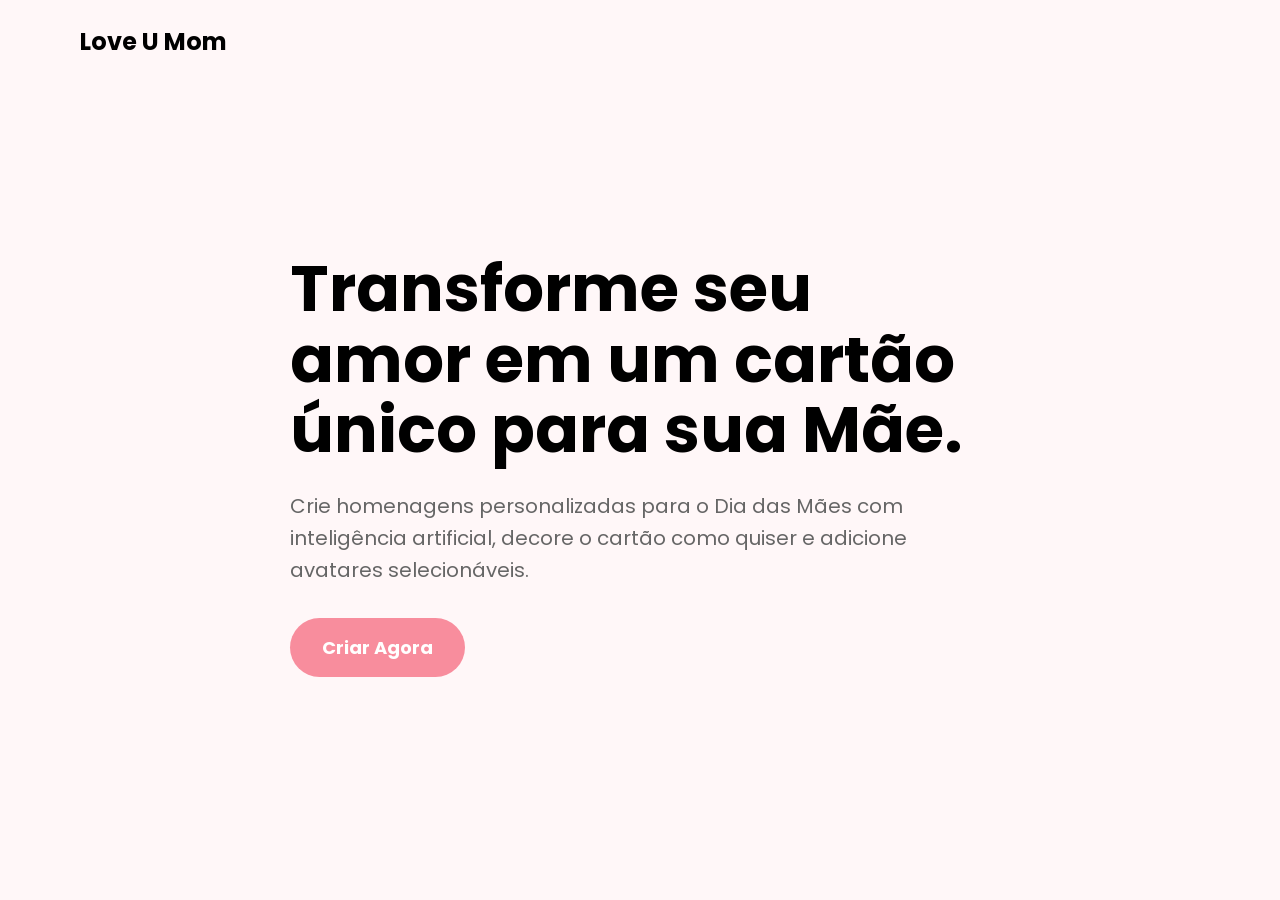
<file: frontend/index.html>
<!DOCTYPE html>
<html lang="pt-BR">
<head>
  <meta charset="UTF-8" />
  <meta name="viewport" content="width=device-width, initial-scale=1.0" />

  <title>LOVE U MOM</title>

  <link rel="stylesheet" href="./src/css/home.css" />
  <link rel="preconnect" href="https://fonts.googleapis.com">
  <link rel="preconnect" href="https://fonts.gstatic.com" crossorigin>

  <link href="https://fonts.googleapis.com/css2?family=Playfair+Display:wght@400;700&family=Poppins:wght@300;400;500;600;700&display=swap" rel="stylesheet">
</head>

<body>

  <header class="navbar">
    <h2>Love U Mom</h2>

  </header>

  <main>

    <section class="hero">

      <div class="hero-text">

        <h1>
          Transforme seu amor em um cartão único para sua Mãe.
        </h1>

        <p>
          Crie homenagens personalizadas para o Dia das Mães com inteligência artificial, decore o cartão como quiser e adicione avatares selecionáveis.
        </p>

        <a href="editor.html" class="hero-button">
          Criar Agora
        </a>

      </div>

    </section>

  </main>

</body>
</html>
</file>
<file: frontend/src/css/home.css>
* {
  margin: 0;
  padding: 0;
  box-sizing: border-box;
}

body {
  background: #fff7f8;
  color: #000000;
}

.navbar {
  width: 100%;
  padding: 24px 80px;
  display: flex;
  justify-content: space-between;
  align-items: center;
  font-family: Poppins;
}

h1 {
  font-family: 'Poppins', sans-serif;
}


.hero {
  min-height: 85vh;
  display: flex;
  align-items: center;
  /*justify-content: center; */
  padding: 0 80px;
  gap: 40px;
  /*text-align: center; */
  justify-content: center;
}

.hero-text {
    flex: 1;
    font-family: Poppins;
    max-width: 700px;
    margin: 0 auto;
}

.hero-text h1 {
  font-size: 64px;
  line-height: 1.1;
  margin-bottom: 24px;
}

.hero-text p {
  font-size: 20px;
  line-height: 1.6;
  margin-bottom: 32px;
  color: #666;
}

.hero-button {
  display: inline-block;
  text-decoration: none;
  background: #f88d9d;
  color: white;
  padding: 16px 32px;
  border-radius: 999px;
  font-size: 18px;
  font-weight: bold;
  transition: 0.3s;
  font-family: Poppins;
}

.hero-button:hover {
  transform: translateY(-3px);
}
</file>
